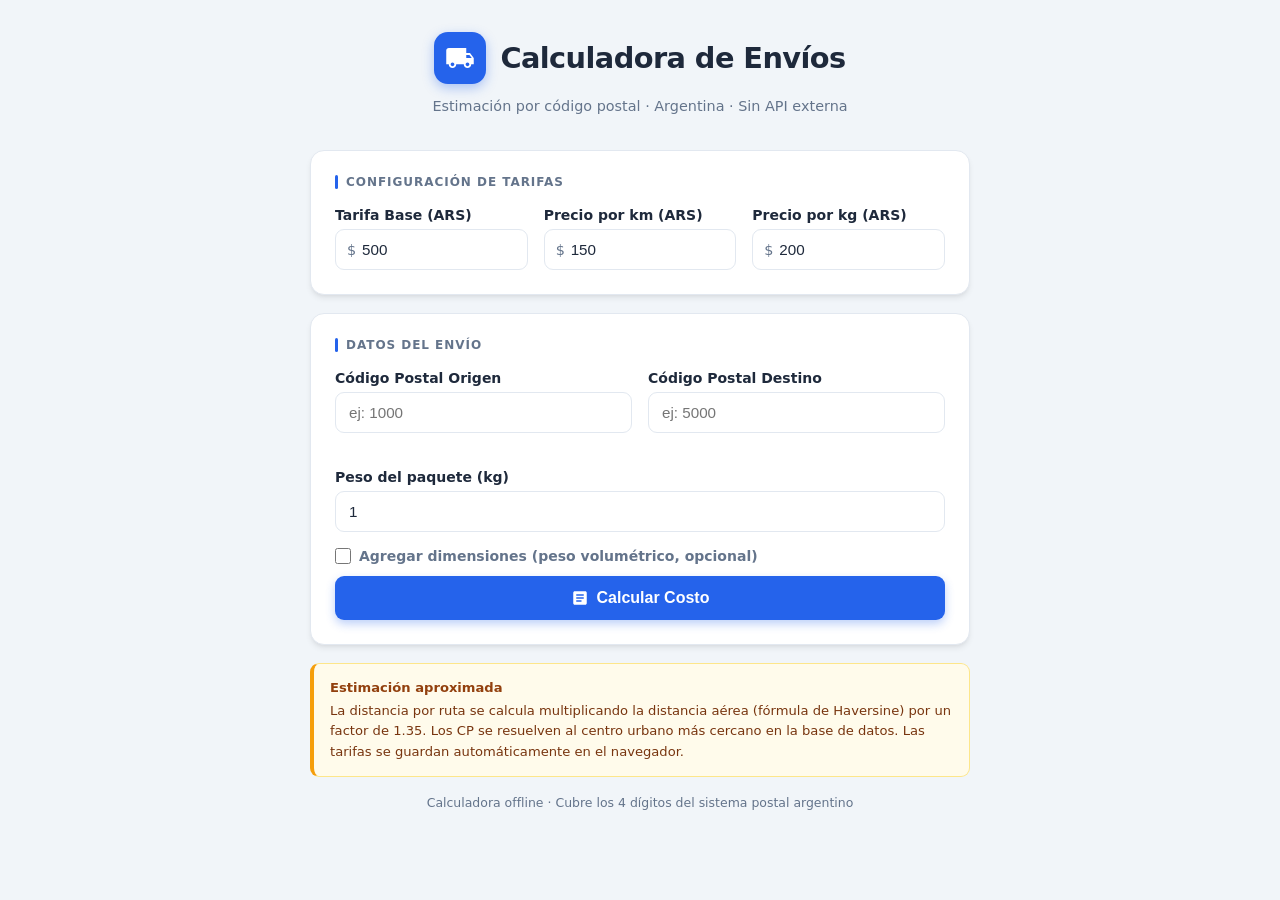
<file: index.html>
<!DOCTYPE html>
<html lang="es">
<head>
  <meta charset="UTF-8">
  <meta name="viewport" content="width=device-width, initial-scale=1.0">
  <title>Calculadora de Envíos · Argentina</title>
  <link rel="stylesheet" href="styles.css">
</head>
<body>
<div class="container">

  <!-- HEADER -->
  <header>
    <div class="logo-wrap">
      <div class="logo-icon">
        <svg viewBox="0 0 24 24" xmlns="http://www.w3.org/2000/svg">
          <path d="M20 8h-3V4H3c-1.1 0-2 .9-2 2v11h2c0 1.66 1.34 3 3 3s3-1.34
                   3-3h6c0 1.66 1.34 3 3 3s3-1.34 3-3h2v-5l-3-4zM6 18.5c-.83
                   0-1.5-.67-1.5-1.5s.67-1.5 1.5-1.5 1.5.67 1.5 1.5-.67 1.5-1.5
                   1.5zm13.5-9 1.96 2.5H17V9.5h2.5zm-1.5 9c-.83 0-1.5-.67-1.5-1.5s.67-1.5
                   1.5-1.5 1.5.67 1.5 1.5-.67 1.5-1.5 1.5z"/>
        </svg>
      </div>
      <h1>Calculadora de Envíos</h1>
    </div>
    <p class="subtitle">Estimación por código postal · Argentina · Sin API externa</p>
  </header>

  <!-- TARIFA BASE, PRECIO POR KM Y PRECIO POR KG -->
  <div class="card">
    <div class="section-label">Configuración de Tarifas</div>
    <div class="grid-3">

      <div class="form-group">
        <label for="tarifaBase">Tarifa Base (ARS)</label>
        <div class="input-wrap">
          <span class="input-prefix">$</span>
          <input type="number" id="tarifaBase" class="with-prefix"
                 value="500" min="0" step="50" placeholder="500">
        </div>
      </div>

      <div class="form-group">
        <label for="precioPorKm">Precio por km (ARS)</label>
        <div class="input-wrap">
          <span class="input-prefix">$</span>
          <input type="number" id="precioPorKm" class="with-prefix"
                 value="150" min="0" step="10" placeholder="150">
        </div>
      </div>

      <div class="form-group">
        <label for="precioPorKg">Precio por kg (ARS)</label>
        <div class="input-wrap">
          <span class="input-prefix">$</span>
          <input type="number" id="precioPorKg" class="with-prefix"
                 value="200" min="0" step="10" placeholder="200">
        </div>
      </div>

    </div>
  </div>

  <!-- FORM DE CPs Y PESO -->
  <div class="card">
    <div class="section-label">Datos del Envío</div>
    <div class="grid-2" style="margin-bottom: 16px;">

      <div class="form-group">
        <label for="cpOrigen">Código Postal Origen</label>
        <input type="text" id="cpOrigen" placeholder="ej: 1000" maxlength="8"
               inputmode="numeric">
        <div class="cp-preview" id="previewOrigen"></div>
        <span class="err" id="errOrigen"></span>
      </div>

      <div class="form-group">
        <label for="cpDestino">Código Postal Destino</label>
        <input type="text" id="cpDestino" placeholder="ej: 5000" maxlength="8"
               inputmode="numeric">
        <div class="cp-preview" id="previewDestino"></div>
        <span class="err" id="errDestino"></span>
      </div>

    </div>

    <div class="form-group" style="margin-bottom: 16px;">
      <label for="pesoKg">Peso del paquete (kg)</label>
      <div class="input-wrap">
        <input type="number" id="pesoKg" value="1" min="0" step="0.5" placeholder="1">
      </div>
    </div>

    <label class="vol-toggle">
      <input type="checkbox" id="usarVolumen" onchange="toggleVolumen()">
      Agregar dimensiones (peso volumétrico, opcional)
    </label>

    <div id="volumenSection" style="display:none; margin-bottom:16px;">
      <div class="grid-3" style="margin-bottom:8px;">
        <div class="form-group">
          <label for="largo">Largo (cm)</label>
          <input type="number" id="largo" min="1" step="1" placeholder="0">
        </div>
        <div class="form-group">
          <label for="ancho">Ancho (cm)</label>
          <input type="number" id="ancho" min="1" step="1" placeholder="0">
        </div>
        <div class="form-group">
          <label for="alto">Alto (cm)</label>
          <input type="number" id="alto" min="1" step="1" placeholder="0">
        </div>
      </div>
      <div class="vol-preview" id="volPreview"></div>
    </div>

    <button class="btn" id="btnCalc" onclick="calcular()">
      <svg width="18" height="18" viewBox="0 0 24 24" fill="white">
        <path d="M19 3H5c-1.1 0-2 .9-2 2v14c0 1.1.9 2 2 2h14c1.1 0 2-.9
                 2-2V5c0-1.1-.9-2-2-2zm-5 14H7v-2h7v2zm3-4H7v-2h10v2zm0-4H7V7h10v2z"/>
      </svg>
      Calcular Costo
    </button>
  </div>

  <!-- RESULTADO -->
  <div id="resultCard">
    <div class="res-label">Resultado del cálculo</div>

    <div class="res-route" id="resRoute"></div>

    <div class="res-chips">
      <div class="chip">
        <div class="chip-label">Dist. aérea</div>
        <div class="chip-val" id="distAerea">—</div>
      </div>
      <div class="chip">
        <div class="chip-label">Dist. por ruta*</div>
        <div class="chip-val" id="distRuta">—</div>
      </div>
      <div class="chip">
        <div class="chip-label">Peso</div>
        <div class="chip-val" id="chipPeso">—</div>
      </div>
      <div class="chip">
        <div class="chip-label">Factor ruta</div>
        <div class="chip-val">× 1.35</div>
      </div>
    </div>

    <div class="res-total">
      <div class="res-total-label">Costo total estimado</div>
      <div class="res-total-value" id="costoTotal">$0</div>
      <div class="res-total-breakdown" id="costoBreakdown"></div>
    </div>
  </div>

  <!-- AVISO -->
  <div class="notice">
    <strong>Estimación aproximada</strong>
    La distancia por ruta se calcula multiplicando la distancia aérea (fórmula de Haversine)
    por un factor de 1.35. Los CP se resuelven al centro urbano más cercano en la base de datos.
    Las tarifas se guardan automáticamente en el navegador.
  </div>

  <footer>
    Calculadora offline · Cubre los 4 dígitos del sistema postal argentino
  </footer>

</div><!-- /container -->

<script src="script.js"></script>
</body>
</html>
</file>
<file: styles.css>
*, *::before, *::after { box-sizing: border-box; margin: 0; padding: 0; }

:root {
  --primary:       #2563eb;
  --primary-dark:  #1d4ed8;
  --primary-light: #dbeafe;
  --bg:            #f1f5f9;
  --card:          #ffffff;
  --border:        #e2e8f0;
  --text:          #1e293b;
  --muted:         #64748b;
  --danger:        #ef4444;
  --radius:        14px;
  --shadow:        0 4px 6px -1px rgba(0,0,0,.08), 0 2px 4px -2px rgba(0,0,0,.06);
  --shadow-lg:     0 10px 25px -3px rgba(0,0,0,.12), 0 4px 6px -4px rgba(0,0,0,.08);
}

body {
  font-family: 'Segoe UI', system-ui, -apple-system, sans-serif;
  background: var(--bg);
  color: var(--text);
  min-height: 100vh;
  padding: 32px 16px 48px;
}

.container { max-width: 660px; margin: 0 auto; }

/* ── HEADER ─────────────────────────────────────────── */
header { text-align: center; margin-bottom: 36px; }

.logo-wrap {
  display: inline-flex;
  align-items: center;
  gap: 14px;
  margin-bottom: 10px;
}

.logo-icon {
  width: 52px; height: 52px;
  background: var(--primary);
  border-radius: 14px;
  display: flex; align-items: center; justify-content: center;
  box-shadow: 0 4px 12px rgba(37,99,235,.35);
}

.logo-icon svg { width: 30px; height: 30px; fill: #fff; }

h1 { font-size: 1.8rem; font-weight: 800; letter-spacing: -.02em; }

.subtitle {
  color: var(--muted);
  font-size: .9rem;
  margin-top: 4px;
}

/* ── CARDS ──────────────────────────────────────────── */
.card {
  background: var(--card);
  border: 1px solid var(--border);
  border-radius: var(--radius);
  box-shadow: var(--shadow);
  padding: 24px;
  margin-bottom: 18px;
}

.section-label {
  font-size: .75rem;
  font-weight: 700;
  text-transform: uppercase;
  letter-spacing: .08em;
  color: var(--muted);
  margin-bottom: 18px;
  display: flex;
  align-items: center;
  gap: 8px;
}

.section-label::before {
  content: '';
  width: 3px; height: 14px;
  background: var(--primary);
  border-radius: 2px;
  flex-shrink: 0;
}

/* ── FORM ───────────────────────────────────────────── */
.grid-2 { display: grid; grid-template-columns: 1fr 1fr; gap: 16px; }
.grid-3 { display: grid; grid-template-columns: 1fr 1fr 1fr; gap: 16px; }

.form-group { display: flex; flex-direction: column; gap: 6px; }

label { font-size: .875rem; font-weight: 600; color: var(--text); }

.input-wrap { position: relative; }

.input-prefix {
  position: absolute;
  left: 12px; top: 50%;
  transform: translateY(-50%);
  color: var(--muted);
  font-size: .9rem;
  pointer-events: none;
  user-select: none;
}

input {
  width: 100%;
  padding: 11px 13px;
  border: 1.5px solid var(--border);
  border-radius: 9px;
  font-size: .95rem;
  color: var(--text);
  background: #fff;
  outline: none;
  transition: border-color .15s, box-shadow .15s;
}

input.with-prefix { padding-left: 26px; }

input:focus {
  border-color: var(--primary);
  box-shadow: 0 0 0 3px rgba(37,99,235,.14);
}

input.invalid {
  border-color: var(--danger);
  box-shadow: 0 0 0 3px rgba(239,68,68,.14);
}

.err {
  font-size: .78rem;
  color: var(--danger);
  min-height: 1.1em;
  display: none;
}
.err.show { display: block; }

.vol-toggle {
  display: flex;
  align-items: center;
  gap: 8px;
  font-size: .875rem;
  font-weight: 600;
  color: var(--muted);
  cursor: pointer;
  user-select: none;
  margin-bottom: 12px;
}

.vol-toggle input[type="checkbox"] {
  width: 16px; height: 16px;
  accent-color: var(--primary);
  cursor: pointer;
}

.vol-preview {
  font-size: .78rem;
  color: var(--muted);
  margin-top: 8px;
  min-height: 1.1em;
}

.cp-preview {
  font-size: .78rem;
  color: var(--primary);
  font-weight: 600;
  min-height: 1.1em;
}

/* ── BUTTON ─────────────────────────────────────────── */
.btn {
  width: 100%;
  margin-top: 4px;
  padding: 13px 24px;
  background: var(--primary);
  color: #fff;
  border: none;
  border-radius: 9px;
  font-size: 1rem;
  font-weight: 700;
  cursor: pointer;
  display: flex;
  align-items: center;
  justify-content: center;
  gap: 8px;
  transition: background .15s, transform .1s, box-shadow .15s;
  box-shadow: 0 4px 10px rgba(37,99,235,.3);
}

.btn:hover { background: var(--primary-dark); box-shadow: 0 6px 14px rgba(37,99,235,.35); }
.btn:active { transform: scale(.985); }

/* ── RESULT ─────────────────────────────────────────── */
#resultCard {
  display: none;
  background: linear-gradient(140deg, #1e3a8a 0%, #2563eb 55%, #3b82f6 100%);
  color: #fff;
  border-radius: var(--radius);
  padding: 28px;
  margin-bottom: 18px;
  box-shadow: var(--shadow-lg);
  animation: slideIn .25s ease;
}

#resultCard.show { display: block; }

@keyframes slideIn {
  from { opacity: 0; transform: translateY(10px); }
  to   { opacity: 1; transform: translateY(0); }
}

.res-label {
  font-size: .72rem;
  text-transform: uppercase;
  letter-spacing: .08em;
  opacity: .75;
  margin-bottom: 14px;
}

.res-route {
  background: rgba(255,255,255,.14);
  border-radius: 9px;
  padding: 12px 16px;
  font-size: .9rem;
  display: flex;
  flex-wrap: wrap;
  align-items: center;
  gap: 8px;
  margin-bottom: 20px;
  line-height: 1.4;
}

.res-route .arrow { opacity: .6; font-size: 1.1rem; flex-shrink: 0; }

.res-chips {
  display: grid;
  grid-template-columns: repeat(4, 1fr);
  gap: 10px;
  margin-bottom: 20px;
}

.chip {
  background: rgba(255,255,255,.12);
  border-radius: 8px;
  padding: 12px 10px;
  text-align: center;
}

.chip-label {
  font-size: .7rem;
  opacity: .7;
  text-transform: uppercase;
  letter-spacing: .05em;
  margin-bottom: 5px;
}

.chip-val { font-size: 1.05rem; font-weight: 700; }

.res-total {
  background: rgba(255,255,255,.18);
  border-radius: 10px;
  padding: 20px;
  text-align: center;
}

.res-total-label { font-size: .85rem; opacity: .8; margin-bottom: 6px; }
.res-total-value { font-size: 2.6rem; font-weight: 800; letter-spacing: -.03em; }
.res-total-breakdown { font-size: .8rem; opacity: .65; margin-top: 6px; }

/* ── NOTICE ─────────────────────────────────────────── */
.notice {
  background: #fffbeb;
  border: 1px solid #fde68a;
  border-left: 4px solid #f59e0b;
  border-radius: 9px;
  padding: 14px 16px;
  font-size: .82rem;
  color: #78350f;
  line-height: 1.55;
  margin-bottom: 18px;
}

.notice strong { display: block; margin-bottom: 3px; color: #92400e; }

footer {
  text-align: center;
  color: var(--muted);
  font-size: .78rem;
  margin-top: 8px;
}

/* ── RESPONSIVE ─────────────────────────────────────── */
@media (max-width: 500px) {
  .grid-2 { grid-template-columns: 1fr; }
  .grid-3 { grid-template-columns: 1fr; }
  .res-chips { grid-template-columns: 1fr 1fr; }
  h1 { font-size: 1.45rem; }
  .res-total-value { font-size: 2.1rem; }
}
</file>
